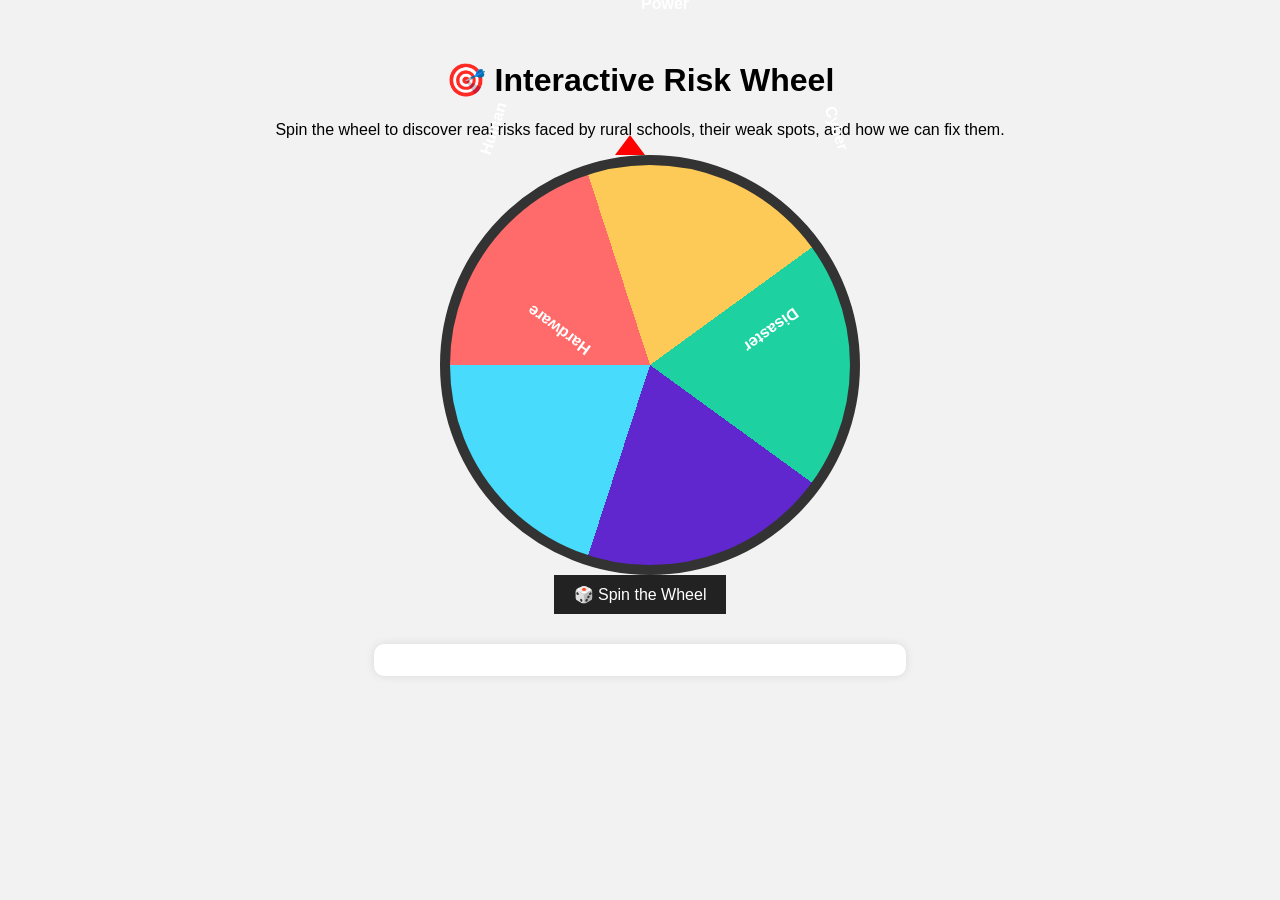
<file: index.html>
<!DOCTYPE html>
<html lang="en">
<head>
  <meta charset="UTF-8">
  <meta name="viewport" content="width=device-width, initial-scale=1.0">
  <title>Interactive Risk Wheel</title>
  <style>
    body {
      font-family: Arial, sans-serif;
      background: #f2f2f2;
      text-align: center;
      padding: 2rem;
    }
    #wheel-container {
      position: relative;
      width: 400px;
      height: 400px;
      margin: 0 auto;
    }
    #wheel {
      width: 100%;
      height: 100%;
      border-radius: 50%;
      border: 10px solid #333;
      background: conic-gradient(
        from -90deg,
        #ff6b6b 0% 20%,
        #feca57 20% 40%,
        #1dd1a1 40% 60%,
        #5f27cd 60% 80%,
        #48dbfb 80% 100%
      );
      transform: rotate(0deg);
      transition: transform 2s ease-out;
      position: absolute;
      top: 0;
      left: 0;
    }
    .label {
      position: absolute;
      width: 80px;
      text-align: center;
      font-weight: bold;
      color: #fff;
      transform-origin: center center;
    }
    #pointer {
      position: absolute;
      top: -20px;
      left: 175px;
      width: 0;
      height: 0;
      border-left: 15px solid transparent;
      border-right: 15px solid transparent;
      border-bottom: 20px solid red;
      z-index: 10;
    }
    #spinBtn {
      margin-top: 20px;
      padding: 10px 20px;
      font-size: 16px;
      background: #222;
      color: white;
      border: none;
      cursor: pointer;
    }
    #result {
      margin-top: 30px;
      font-size: 18px;
      background: #fff;
      padding: 1rem;
      border-radius: 10px;
      width: 80%;
      max-width: 500px;
      margin-left: auto;
      margin-right: auto;
      box-shadow: 0 0 10px rgba(0, 0, 0, 0.1);
    }
  </style>
</head>
<body>
  <h1>🎯 Interactive Risk Wheel</h1>
  <p>Spin the wheel to discover real risks faced by rural schools, their weak spots, and how we can fix them.</p>
  <div id="wheel-container">
    <div id="pointer"></div>
    <div id="wheel">
      <div class="label" style="top: 10px; left: 175px; transform: rotate(0deg) translateY(-180px);">Power</div>
      <div class="label" style="top: 10px; left: 175px; transform: rotate(72deg) translateY(-180px);">Cyber</div>
      <div class="label" style="top: 10px; left: 175px; transform: rotate(144deg) translateY(-180px);">Disaster</div>
      <div class="label" style="top: 10px; left: 175px; transform: rotate(216deg) translateY(-180px);">Hardware</div>
      <div class="label" style="top: 10px; left: 175px; transform: rotate(288deg) translateY(-180px);">Human</div>
    </div>
  </div>
  <button id="spinBtn">🎲 Spin the Wheel</button>
  <div id="result"></div>

  <script>
    const threats = [
      {
        name: "Power Outage",
        vulnerability: "No Backup Power",
        mitigation: "Install solar panels with battery storage to keep tablets and servers running during outages.",
        context: "Loadshedding often hits rural schools hardest. Without power, even offline systems can't be used."
      },
      {
        name: "Cyberattack",
        vulnerability: "Unsecured Networks",
        mitigation: "Implement WPA3 Wi-Fi encryption and basic firewall rules to protect devices from attacks.",
        context: "Many schools use shared or open networks which can easily be compromised."
      },
      {
        name: "Natural Disaster",
        vulnerability: "Fragile Infrastructure",
        mitigation: "Use rugged waterproof devices and elevate edge servers to protect from water and wind damage.",
        context: "Floods and strong winds in KZN can knock out school infrastructure quickly."
      },
      {
        name: "Hardware Failure",
        vulnerability: "No Spare Devices",
        mitigation: "Distribute extra tablets and backup servers, and rotate usage to extend device life.",
        context: "In remote areas, fixing or replacing broken tech can take weeks—backup is key."
      },
      {
        name: "Human Error",
        vulnerability: "Low Digital Literacy",
        mitigation: "Offer hands-on training for teachers and learners to build confidence with devices.",
        context: "Accidental data loss, wrong settings or forgetting passwords are common with untrained users."
      }
    ];

    const wheel = document.getElementById('wheel');
    const result = document.getElementById('result');
    const spinBtn = document.getElementById('spinBtn');
    let rotation = 0;

    spinBtn.addEventListener('click', () => {
      const rand = Math.floor(Math.random() * threats.length);
      const baseDeg = 360 / threats.length;
      const offset = baseDeg / 2;
      rotation += 360 * 3 + (rand * baseDeg) + offset;

      wheel.style.transform = `rotate(${rotation}deg)`;
      setTimeout(() => {
        const threat = threats[rand];
        result.innerHTML = `
          <h3>🔍 ${threat.name}</h3>
          <p><strong>Vulnerability:</strong> ${threat.vulnerability}</p>
          <p><strong>Mitigation:</strong> ${threat.mitigation}</p>
          <p><em>Why it matters:</em> ${threat.context}</p>
        `;
      }, 2000);
    });
  </script>
</body>
</html>
</file>
